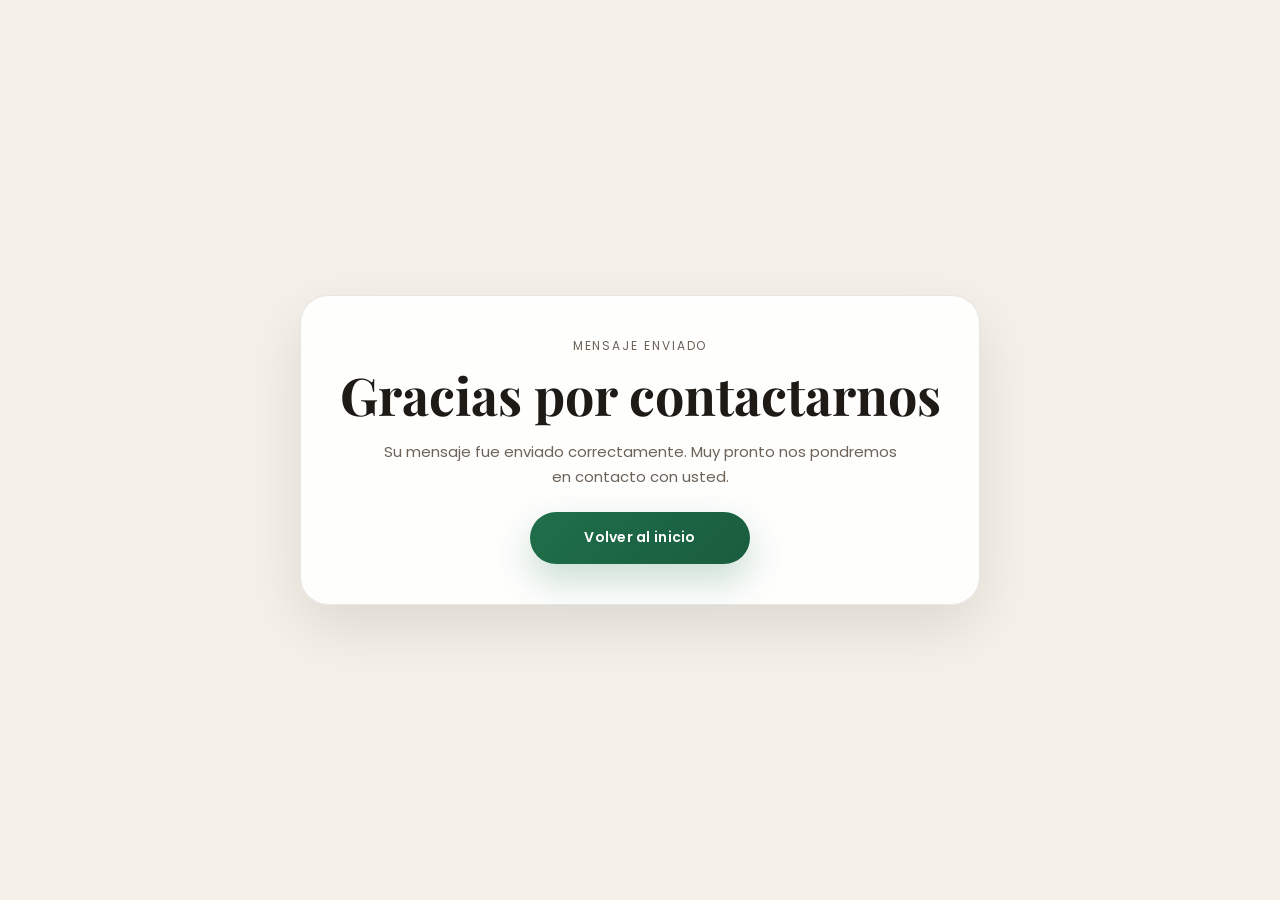
<file: gracias.html>
<!doctype html>
<html lang="es">
<head>
  <meta charset="UTF-8" />
  <meta name="viewport" content="width=device-width, initial-scale=1.0" />
  <meta name="theme-color" content="#F5F0E8" />
  <title>Gracias | La Casa de Mamapán</title>
  <link rel="preconnect" href="https://fonts.googleapis.com" />
  <link rel="preconnect" href="https://fonts.gstatic.com" crossorigin />
  <link href="https://fonts.googleapis.com/css2?family=Playfair+Display:wght@600;700&family=Poppins:wght@300;400;500;600&display=swap" rel="stylesheet">
  <link rel="stylesheet" href="styles.css" />
</head>
<body style="margin:0; background:#F5F0E8; color:#1E1B16; font-family:'Poppins', sans-serif;">
  <div style="min-height:100vh; display:flex; align-items:center; justify-content:center; padding:24px;">
    <div style="
      width:100%;
      max-width:680px;
      background:rgba(255,255,255,.88);
      border:1px solid rgba(30,27,22,.10);
      border-radius:28px;
      box-shadow:0 22px 60px rgba(0,0,0,.10);
      padding:40px 32px;
      text-align:center;
      backdrop-filter:blur(10px);
      -webkit-backdrop-filter:blur(10px);
    ">
      <p style="margin:0 0 10px; letter-spacing:.16em; text-transform:uppercase; font-size:12px; color:#6B6258;">
        Mensaje enviado
      </p>

      <h1 style="
        margin:0 0 16px;
        font-family:'Playfair Display', serif;
        font-size:clamp(34px, 5vw, 52px);
        line-height:1.1;
        color:#1E1B16;
      ">
        Gracias por contactarnos
      </h1>

      <p style="
        margin:0 auto 22px;
        max-width:520px;
        font-size:15px;
        line-height:1.7;
        color:#6B6258;
      ">
        Su mensaje fue enviado correctamente. Muy pronto nos pondremos en contacto con usted.
      </p>

      <a href="index.html" style="
        display:inline-flex;
        align-items:center;
        justify-content:center;
        min-width:220px;
        height:52px;
        padding:0 18px;
        border-radius:999px;
        background:linear-gradient(135deg, #1F6F4A, #195C3E);
        color:#fff;
        text-decoration:none;
        font-size:14px;
        font-weight:600;
        letter-spacing:.02em;
        box-shadow:0 16px 36px rgba(31,111,74,.24);
      ">
        Volver al inicio
      </a>
    </div>
  </div>
</body>
</html>
</file>
<file: styles.css>
:root{
  --ivory:#F5F0E8;
  --ink:#1E1B16;
  --muted:#6B6258;

  --green:#1F6F4A;
  --green2:#195C3E;

  --gold:#C8A46A;

  --card:#FBF8F2;
  --border: rgba(30,27,22,.12);

  --shadow: 0 18px 50px rgba(0,0,0,.12);
  --shadow2: 0 12px 34px rgba(0,0,0,.10);

  --radius:18px;
  --radius2:22px;

  --container: 1120px;
}

*{box-sizing:border-box}
html{scroll-behavior:smooth}
body{
  margin:0;
  font-family:"Poppins", system-ui, -apple-system, Segoe UI, Roboto, Arial, sans-serif;
  color:var(--ink);
  background: var(--ivory);
  line-height:1.6;
}

img{max-width:100%; display:block}
a{color:inherit; text-decoration:none}
ul{margin:0; padding:0}
.mono{font-variant-numeric: tabular-nums}

.container{
  max-width: var(--container);
  padding: 0 18px;
  margin: 0 auto;
}

.topline{
  position:fixed; top:0; left:0; right:0;
  height:1px;
  background: linear-gradient(90deg, transparent, rgba(200,164,106,.7), transparent);
  z-index: 1000;
  opacity:.9;
}

/* Header */
.header{
  position:fixed;
  top:0; left:0; right:0;
  z-index: 999;
  transition: background .25s ease, box-shadow .25s ease, border-color .25s ease;
  border-bottom: 1px solid rgba(255,255,255,.10);
}

.header--solid{
  background: rgba(245,240,232,.92);
  backdrop-filter: blur(10px);
  border-bottom: 1px solid rgba(30,27,22,.10);
  box-shadow: 0 10px 34px rgba(0,0,0,.06);
}

.header__inner{
  height: 86px;
  display:flex;
  align-items:center;
  justify-content:space-between;
  gap: 18px;
  position: relative;
  padding-left: 24px;
  padding-right: 24px;
}

/* El logo original del header se oculta */
.brand{
  display:none;
}
.brand__logo{height:34px; width:auto}
.brand__logo--dark{display:none}
.header--solid .brand__logo--light{display:none}
.header--solid .brand__logo--dark{display:block}

/* Se conserva por compatibilidad, pero ya no se usa en el nuevo layout */
.header__logo-fixed{
  display:none;
}

.header__logo-link{
  display:flex;
  align-items:center;
  justify-content:center;
  width:72px;
  height:72px;
  border-radius:999px;
  background:rgba(245,240,232,.92);
  backdrop-filter:blur(8px);
  -webkit-backdrop-filter:blur(8px);
  box-shadow:0 10px 26px rgba(0,0,0,.12);
  border:1px solid rgba(255,255,255,.65);
  overflow:hidden;
}

.header__logo-img{
  width:120px;
  height:120px;
  object-fit:contain;
  border-radius:1200px;
}

.nav{
  display:flex;
  gap: 18px;
  align-items:center;
  flex-wrap: nowrap;
  white-space: nowrap;
  max-width: 100%;
  flex: 1 1 auto;
}

.nav__link{
  font-size: 13px;
  letter-spacing:.02em;
  color: rgba(255,255,255,.92);
  position:relative;
  padding: 6px 0;
  transition: opacity .2s ease, color .2s ease;
  opacity:.92;
  white-space: nowrap;
}

.header--solid .nav__link{color: rgba(30,27,22,.86)}
.nav__link:hover{opacity:1}

.nav__link::after{
  content:"";
  position:absolute;
  left:0; bottom:-1px;
  height:1px; width:0%;
  background: rgba(200,164,106,.9);
  transition: width .22s ease;
}

.nav__link:hover::after{width:100%}

.header__actions{
  display:flex;
  align-items:center;
  gap: 12px;
  flex-shrink:0;
}

.header__lang{
  display:flex;
  align-items:center;
  gap:8px;
  flex-shrink:0;
  margin-right: 250px;
}

.header__socials{
  display:flex;
  align-items:center;
  gap:8px;
}

.header__social-link{
  width:34px;
  height:34px;
  border-radius:999px;
  display:flex;
  align-items:center;
  justify-content:center;
  color:#fff;
  background:rgba(255,255,255,.14);
  border:1px solid rgba(255,255,255,.22);
  transition:.2s;
  flex:0 0 auto;
}

.header--solid .header__social-link{
  color: rgba(30,27,22,.88);
  background: rgba(30,27,22,.05);
  border:1px solid rgba(30,27,22,.12);
}

.header__cta{
  display:inline-flex;
  padding: 10px 16px !important;
  font-size: 13px !important;
  white-space: nowrap;
}

.iconbtn{
  width:42px; height:42px;
  border-radius: 12px;
  border: 1px solid rgba(255,255,255,.20);
  background: rgba(255,255,255,.10);
  display:none;
  cursor:pointer;
  position:relative;
}

.header--solid .iconbtn{
  border:1px solid rgba(30,27,22,.12);
  background: rgba(255,255,255,.60);
}

.iconbtn span{
  position:absolute; left:12px; right:12px;
  height:2px;
  background: rgba(255,255,255,.92);
  border-radius: 99px;
}

.header--solid .iconbtn span{background: rgba(30,27,22,.80)}
.iconbtn span:nth-child(1){top:14px}
.iconbtn span:nth-child(2){top:21px}
.iconbtn span:nth-child(3){top:28px}

/* Idiomas */
.lang-btn{
  height:34px;
  padding:0 12px;
  border-radius:999px;
  border:1px solid rgba(255,255,255,.22);
  background: rgba(255,255,255,.10);
  color:#fff;
  display:inline-flex;
  align-items:center;
  justify-content:center;
  gap:6px;
  cursor:pointer;
  font:inherit;
  font-size:12px;
  font-weight:600;
  transition: background .2s ease, border-color .2s ease, transform .15s ease;
}

.lang-btn:hover{
  transform:translateY(-1px);
}

.lang-btn[data-active="true"]{
  background: rgba(255,255,255,.24);
  border-color: rgba(255,255,255,.44);
}

.header--solid .lang-btn{
  color:#1E1B16;
  border-color: rgba(30,27,22,.12);
  background: rgba(30,27,22,.05);
}

.header--solid .lang-btn[data-active="true"]{
  background: rgba(31,111,74,.12);
  border-color: rgba(31,111,74,.28);
}

/* Mobile menu */
.mobile{
  display:none;
}

.mobile--open{
  display:block;
}

.mobile__panel{
  background: rgba(245,240,232,.97);
  border-top: 1px solid rgba(30,27,22,.10);
  padding: 14px 18px 18px;
}

.mobile__link{
  display:block;
  padding: 12px 0;
  border-bottom: 1px solid rgba(30,27,22,.08);
  color: rgba(30,27,22,.88);
}

.mobile__socials{
  display:flex;
  align-items:center;
  gap:12px;
  margin-top:16px;
  margin-bottom:10px;
}

.mobile__social-link{
  width:42px;
  height:42px;
  border-radius:999px;
  display:flex;
  align-items:center;
  justify-content:center;
  color:#1E1B16;
  background:rgba(30,27,22,.05);
  border:1px solid rgba(30,27,22,.10);
}

.mobile__cta{
  margin-top: 14px;
  width:100%;
  justify-content:center;
}

/* Buttons */
.btn{
  display:inline-flex;
  align-items:center;
  justify-content:center;
  gap:10px;
  border-radius: 999px;
  padding: 12px 18px;
  font-weight: 500;
  letter-spacing:.01em;
  border: 1px solid transparent;
  transition: transform .12s ease, background .18s ease, border-color .18s ease, box-shadow .18s ease, color .18s ease;
  cursor:pointer;
  user-select:none;
  will-change: transform;
}

.btn:active{transform: translateY(1px)}
.btn--sm{padding: 10px 14px; font-size: 13px}

.btn--primary{
  background: var(--green);
  color: #fff;
  box-shadow: 0 12px 30px rgba(31,111,74,.25);
}

.btn--primary:hover{background: var(--green2)}

.btn--ghost{
  background: rgba(255,255,255,.16);
  border-color: rgba(255,255,255,.30);
  color: rgba(255,255,255,.96);
}

.btn--ghost:hover{background: rgba(255,255,255,.22)}

.btn--ghost-light{
  background: rgba(255,255,255,.14);
  border-color: rgba(255,255,255,.26);
  color: rgba(255,255,255,.96);
}

.btn--outline{
  background: rgba(255,255,255,.70);
  border-color: rgba(30,27,22,.14);
  color: rgba(30,27,22,.88);
}

.btn--outline:hover{background: rgba(255,255,255,.86)}

/* Hero */
.hero{
  position:relative;
  min-height: 92vh;
  display:flex;
  align-items:center;
  padding-top: 86px;
  overflow:hidden;
}

.hero__media{
  position:absolute; inset:0;
}

.hero__video{
  width:100%;
  height:100%;
  object-fit:cover;
  filter:saturate(1.02) contrast(1.02);
}

.hero__overlay{
  position:absolute; inset:0;
  background: linear-gradient(90deg, rgba(0,0,0,.62), rgba(0,0,0,.25) 55%, rgba(0,0,0,.28));
}

.hero__content{
  position:relative;
  color:#fff;
  padding: 70px 0 48px;
}

/* NUEVO LOGO CENTRADO EN HERO */
.hero__logo{
  display:flex;
  justify-content:center;
  align-items:center;
  margin: 0 auto 18px;
  width:100%;
}

.hero__logo img{
  width: min(240px, 72vw);
  height:auto;
  object-fit:contain;
  filter: drop-shadow(0 10px 30px rgba(0,0,0,.28));
}

.hero__eyebrow{
  margin:0 0 10px;
  letter-spacing:.18em;
  text-transform: uppercase;
  font-size: 12px;
  opacity:.92;
}

.hero__title{
  font-family: "Playfair Display", serif;
  margin:0 0 14px;
  font-size: clamp(40px, 5vw, 64px);
  letter-spacing:.01em;
  line-height:1.06;
  text-shadow: 0 14px 40px rgba(0,0,0,.35);
}

.hero__subtitle{
  margin:0 0 22px;
  font-size: 15.5px;
  max-width: 560px;
  color: rgba(255,255,255,.92);
}

.hero__cta{
  display:flex;
  gap: 12px;
  flex-wrap:wrap;
}

.hero__scroll{
  position:absolute;
  left: 50%;
  bottom: 16px;
  transform: translateX(-50%);
  width: 38px;
  height: 58px;
  border-radius: 999px;
  border: 1px solid rgba(255,255,255,.26);
  background: rgba(255,255,255,.08);
  display:grid;
  place-items:center;
}

.hero__scroll span{
  width: 6px; height: 6px;
  border-radius: 999px;
  background: rgba(255,255,255,.70);
  animation: dot 1.6s ease-in-out infinite;
}

@keyframes dot{
  0%{transform: translateY(-10px); opacity:.25}
  40%{opacity:1}
  100%{transform: translateY(10px); opacity:.25}
}

/* Sections */
.section{padding: 72px 0}
.section--soft{background: rgba(255,255,255,.24)}
.section__head{margin-bottom: 26px; text-align:center}

.section__title{
  font-family:"Playfair Display", serif;
  margin:0;
  font-size: clamp(28px, 3vw, 40px);
  color: rgba(30,27,22,.95);
}

.section__subtitle{
  margin: 10px auto 0;
  max-width: 720px;
  color: rgba(107,98,88,.95);
  font-size: 14.5px;
}

.section--image{
  position:relative;
  background: var(--bg) center/cover no-repeat;
}

.section__veil{
  position:absolute; inset:0;
  background: linear-gradient(90deg, rgba(0,0,0,.60), rgba(0,0,0,.30) 55%, rgba(0,0,0,.45));
}

.section--image .container{position:relative}
.section__head--onimage{margin-bottom: 22px}
.section__title--light{color: rgba(255,255,255,.96)}
.section__subtitle--light{color: rgba(255,255,255,.86)}

.grid{
  display:grid;
  gap: 18px;
}

.grid--3{
  grid-template-columns: repeat(3, minmax(0,1fr));
}

/* Cards */
.card{
  background: var(--card);
  border: 1px solid var(--border);
  border-radius: var(--radius2);
  overflow:hidden;
  box-shadow: var(--shadow2);
  transition: transform .18s ease, box-shadow .18s ease;
}

.card:hover{
  transform: translateY(-3px);
  box-shadow: var(--shadow);
}

.card__media{
  aspect-ratio: 16/10;
  overflow:hidden;
}

.card__media img{
  width:100%;
  height:100%;
  object-fit:cover;
  transform: scale(1.02);
}

.card__body{
  padding: 16px 16px 18px;
}

.card__title{
  margin: 2px 0 6px;
  font-size: 16px;
}

.card__text{
  margin:0 0 12px;
  color: rgba(107,98,88,.95);
  font-size: 13.5px;
}

.card__link{
  font-size: 13px;
  color: rgba(31,111,74,.95);
  display:inline-flex;
  gap:6px;
  align-items:center;
}

.card__link span{transition: transform .16s ease}
.card__link:hover span{transform: translateX(3px)}

/* Rooms */
.room{
  background: var(--card);
  border: 1px solid var(--border);
  border-radius: var(--radius2);
  overflow:hidden;
  box-shadow: var(--shadow2);
  transition: transform .18s ease, box-shadow .18s ease;
}

.room:hover{
  transform: translateY(-3px);
  box-shadow: var(--shadow);
}

.room__media{
  position:relative;
  aspect-ratio: 16/11;
  overflow:hidden;
}

.room__media img{
  width:100%;
  height:100%;
  object-fit:cover;
}

.badge{
  position:absolute;
  top: 14px; left: 14px;
  background: rgba(255,255,255,.88);
  border: 1px solid rgba(30,27,22,.12);
  color: rgba(30,27,22,.86);
  padding: 6px 10px;
  border-radius: 999px;
  font-size: 12px;
}

.room__body{padding: 16px}

.room__title{
  margin: 0 0 10px;
  font-size: 16px;
}

.room__meta{
  list-style:none;
  display:flex;
  flex-wrap:wrap;
  gap: 8px 10px;
  margin-bottom: 14px;
  color: rgba(107,98,88,.95);
  font-size: 12.8px;
}

.room__meta li{
  background: rgba(30,27,22,.05);
  border: 1px solid rgba(30,27,22,.08);
  padding: 6px 10px;
  border-radius: 999px;
}

.room__actions{
  display:flex;
  gap:10px;
  flex-wrap:wrap;
}

/* Icons section */
.icons{
  display:grid;
  grid-template-columns: repeat(4, minmax(0,1fr));
  gap: 14px;
  margin-top: 18px;
}

.iconcard{
  background: rgba(255,255,255,.10);
  border: 1px solid rgba(255,255,255,.20);
  border-radius: 18px;
  padding: 16px 14px;
  text-align:center;
  backdrop-filter: blur(4px);
}

.iconcard__icon{
  font-size: 22px;
  margin-bottom: 8px;
}

.iconcard__label{
  color: rgba(255,255,255,.90);
  font-size: 13px;
}

/* Offer banner */
.offer{
  position:relative;
  border-radius: var(--radius2);
  overflow:hidden;
  border: 1px solid rgba(30,27,22,.12);
  box-shadow: var(--shadow2);
  background: #fff;
}

.offer__media{aspect-ratio: 16/6}

.offer__media img{
  width:100%;
  height:100%;
  object-fit:cover;
}

.offer__content{
  position:absolute;
  inset:0;
  display:flex;
  flex-direction:column;
  justify-content:flex-end;
  padding: 18px;
  background: linear-gradient(0deg, rgba(0,0,0,.62), rgba(0,0,0,.12) 60%, rgba(0,0,0,0));
}

.offer__title{
  margin:0 0 6px;
  color:#fff;
  font-family:"Playfair Display", serif;
  font-size: 26px;
}

.offer__text{
  margin:0 0 12px;
  color: rgba(255,255,255,.88);
  max-width: 560px;
}

.offer__actions{
  display:flex;
  gap:10px;
  flex-wrap:wrap;
}

/* Reviews */
.review{
  background: var(--card);
  border: 1px solid var(--border);
  border-radius: var(--radius2);
  padding: 16px;
  box-shadow: var(--shadow2);
}

.review__head{
  display:flex;
  gap: 12px;
  align-items:center;
  margin-bottom: 10px;
}

.review__avatar{
  width: 44px;
  height: 44px;
  border-radius: 999px;
  object-fit:cover;
  border: 1px solid rgba(30,27,22,.12);
}

.review__name{
  font-weight:600;
  font-size: 13.5px;
}

.review__stars{
  color: var(--gold);
  letter-spacing:.06em;
  font-size: 13px;
}

.review__text{
  margin:0;
  color: rgba(107,98,88,.95);
  font-size: 13.6px;
}

/* Location */
.location{
  display:grid;
  grid-template-columns: 1.2fr .8fr;
  gap: 18px;
  align-items:stretch;
}

.location__map{
  border-radius: var(--radius2);
  overflow:hidden;
  border: 1px solid rgba(30,27,22,.12);
  box-shadow: var(--shadow2);
  min-height: 360px;
  background: #fff;
}

.location__map iframe{
  width:100%;
  height:100%;
  border:0;
}

.location__info{
  background: var(--card);
  border: 1px solid var(--border);
  border-radius: var(--radius2);
  padding: 18px;
  box-shadow: var(--shadow2);
}

.location__title{
  margin:0 0 8px;
  font-size: 18px;
  font-family:"Playfair Display", serif;
}

.location__text{
  margin:0 0 12px;
  color: rgba(107,98,88,.95);
}

.location__list{
  list-style:none;
  display:grid;
  gap: 8px;
  margin-bottom: 14px;
  color: rgba(107,98,88,.95);
  font-size: 13.5px;
}

.location__list li{
  padding-left: 14px;
  position:relative;
}

.location__list li::before{
  content:"";
  position:absolute;
  left:0; top:.6em;
  width:6px; height:6px;
  border-radius:999px;
  background: rgba(31,111,74,.92);
}

.location__actions{
  display:flex;
  gap:10px;
  flex-wrap:wrap;
}

/* Footer */
.section--footer{
  padding: 56px 0 22px;
  background: rgba(30,27,22,.92);
  color: rgba(255,255,255,.92);
}

.footer{
  display:grid;
  grid-template-columns: repeat(4, minmax(0,1fr));
  gap: 18px;
}

.footer__brand{
  font-family:"Playfair Display", serif;
  font-size: 20px;
  margin-bottom: 8px;
}

.footer__title{
  font-weight:600;
  margin-bottom: 10px;
}

.footer__text{
  margin: 0 0 8px;
  color: rgba(255,255,255,.80);
  font-size: 13.5px;
}

.footer__link{
  display:block;
  margin: 0 0 8px;
  color: rgba(255,255,255,.82);
  font-size: 13.5px;
}

.footer__link:hover{color:#fff}

.footer__bottom{
  grid-column: 1 / -1;
  margin-top: 14px;
  padding-top: 14px;
  border-top: 1px solid rgba(255,255,255,.14);
  color: rgba(255,255,255,.70);
  font-size: 13px;
  text-align:center;
}

/* Utilities */
.center{text-align:center}
.mt-24{margin-top: 24px}

/* Reveal animation */
.reveal{
  opacity:0;
  transform: translateY(14px);
  transition: opacity .6s ease, transform .6s ease;
}

.reveal--in{
  opacity:1;
  transform: translateY(0);
}

/* WhatsApp floating */
.wa-float{
  position: fixed;
  right: 18px;
  bottom: 18px;
  display:flex;
  align-items:center;
  gap: 10px;
  z-index: 998;
  background: rgba(31,111,74,.98);
  color:#fff;
  padding: 12px 14px;
  border-radius: 999px;
  box-shadow: 0 16px 40px rgba(31,111,74,.28);
  border: 1px solid rgba(255,255,255,.14);
}

.wa-float__icon{
  width: 34px; height: 34px;
  border-radius: 999px;
  background: rgba(255,255,255,.16);
  display:grid;
  place-items:center;
  font-weight:600;
}

.wa-float__tip{
  font-size: 13px;
  letter-spacing:.01em;
}

.wa-float:hover{
  background: rgba(25,92,62,.98);
}

/* =========================
   EXPERIENCIAS - CARRUSEL
   ========================= */

.exp-carousel{
  position: relative;
  margin-top: 28px;
}

.exp-carousel__shell{
  position: relative;
  overflow: hidden;
  border-radius: 28px;
  border: 1px solid rgba(255,255,255,.16);
  background: rgba(255,255,255,.08);
  backdrop-filter: blur(10px);
  -webkit-backdrop-filter: blur(10px);
  box-shadow: 0 24px 60px rgba(0,0,0,.20);
  padding: 18px;
}

.exp-carousel__track{
  display: flex;
  gap: 18px;
  overflow-x: auto;
  scroll-snap-type: x mandatory;
  scroll-behavior: smooth;
  padding-bottom: 6px;
  scrollbar-width: none;
  -ms-overflow-style: none;
}

.exp-carousel__track::-webkit-scrollbar{
  display: none;
}

.exp-carousel__slide{
  min-width: min(86vw, 360px);
  flex: 0 0 min(86vw, 360px);
  scroll-snap-align: start;
  border-radius: 22px;
  overflow: hidden;
  background: rgba(255,255,255,.94);
  box-shadow: 0 16px 40px rgba(0,0,0,.16);
  transition: transform .28s ease, box-shadow .28s ease;
}

.exp-carousel__slide:hover{
  transform: translateY(-4px);
  box-shadow: 0 22px 48px rgba(0,0,0,.18);
}

.exp-carousel__media{
  aspect-ratio: 4 / 5;
  overflow: hidden;
}

.exp-carousel__media img{
  width: 100%;
  height: 100%;
  object-fit: cover;
  display: block;
}

.exp-carousel__body{
  padding: 18px 18px 20px;
}

.exp-carousel__title{
  margin: 0 0 8px;
  font-family: "Playfair Display", serif;
  font-size: 22px;
  color: #1E1B16;
}

.exp-carousel__text{
  margin: 0;
  font-size: 14px;
  line-height: 1.7;
  color: rgba(30,27,22,.76);
}

.exp-carousel__nav{
  position: absolute;
  top: 50%;
  transform: translateY(-50%);
  z-index: 3;
  width: 48px;
  height: 48px;
  border-radius: 999px;
  border: 1px solid rgba(255,255,255,.28);
  background: rgba(255,255,255,.18);
  color: #fff;
  display: flex;
  align-items: center;
  justify-content: center;
  cursor: pointer;
  backdrop-filter: blur(8px);
  -webkit-backdrop-filter: blur(8px);
  box-shadow: 0 10px 26px rgba(0,0,0,.16);
  transition: transform .18s ease, background .18s ease, opacity .18s ease;
}

.exp-carousel__nav:hover{
  transform: translateY(-50%) scale(1.05);
  background: rgba(255,255,255,.28);
}

.exp-carousel__nav--prev{
  left: 10px;
}

.exp-carousel__nav--next{
  right: 10px;
}

.exp-carousel__nav svg{
  width: 18px;
  height: 18px;
}

.exp-carousel__dots{
  display: flex;
  justify-content: center;
  gap: 8px;
  margin-top: 16px;
}

.exp-carousel__dot{
  width: 9px;
  height: 9px;
  border-radius: 999px;
  border: none;
  background: rgba(255,255,255,.32);
  cursor: pointer;
  transition: transform .18s ease, background .18s ease;
}

.exp-carousel__dot.is-active{
  background: #fff;
  transform: scale(1.18);
}

/* Responsive */
@media (max-width: 1180px){
  .header__inner{
    padding-left: 18px;
    padding-right: 18px;
    gap: 14px;
  }

  .nav{
    gap: 14px;
  }

  .nav__link{
    font-size: 12px;
  }

  .header__cta{
    padding: 10px 14px !important;
    font-size: 12px !important;
  }
}

@media (max-width: 1040px){
  .header__inner{
    padding-left: 16px;
    padding-right: 16px;
  }

  .nav{
    gap: 11px;
  }

  .nav__link{
    font-size: 11px;
    letter-spacing:.02em;
  }

  .header__socials{
    gap:6px;
  }

  .header__social-link{
    width:32px;
    height:32px;
  }

  .header__lang{
    gap:6px;
  }

  .lang-btn{
    padding:0 10px;
    font-size:11px;
  }
}

@media (max-width: 980px){
  .nav{display:none}
  .iconbtn{display:inline-flex}
  .header__cta{display:none}

  .header__inner{
    justify-content:space-between;
    padding-left: 16px;
    padding-right: 16px;
  }

  .header__actions{
    position: static;
    transform: none;
    margin-left:auto;
  }

  .header__socials{
    display:none;
  }

  .header__lang{
    display:none;
  }

  .grid--3{grid-template-columns: repeat(2, minmax(0,1fr))}
  .icons{grid-template-columns: repeat(2, minmax(0,1fr))}
  .footer{grid-template-columns: repeat(2, minmax(0,1fr))}
  .location{grid-template-columns: 1fr}

  .hero{
    min-height: 86vh;
    padding-top: 108px;
  }

  .hero__logo img{
    width: min(210px, 68vw);
  }

  .exp-carousel__nav{
    width: 42px;
    height: 42px;
  }

  .exp-carousel__nav--prev{
    left: 8px;
  }

  .exp-carousel__nav--next{
    right: 8px;
  }
}

@media (max-width: 560px){
  .header__inner{
    height: 78px;
    padding-left: 12px;
    padding-right: 12px;
  }

  .header__socials{
    display:none;
  }

  .grid--3{grid-template-columns: 1fr}
  .offer__media{aspect-ratio: 16/9}
  .offer__title{font-size: 22px}
  .wa-float__tip{display:none}

  .hero{
    padding-top: 98px;
  }

  .hero__logo{
    margin-bottom: 14px;
  }

  .hero__logo img{
    width: min(180px, 66vw);
  }

  .hero__subtitle{max-width: 92%}
  .footer{grid-template-columns: 1fr}

  .exp-carousel__shell{
    padding: 14px;
    border-radius: 22px;
  }

  .exp-carousel__slide{
    min-width: calc(100vw - 70px);
    flex: 0 0 calc(100vw - 70px);
  }

  .exp-carousel__title{
    font-size: 20px;
  }

  .exp-carousel__nav{
    width: 38px;
    height: 38px;
  }
}
</file>
